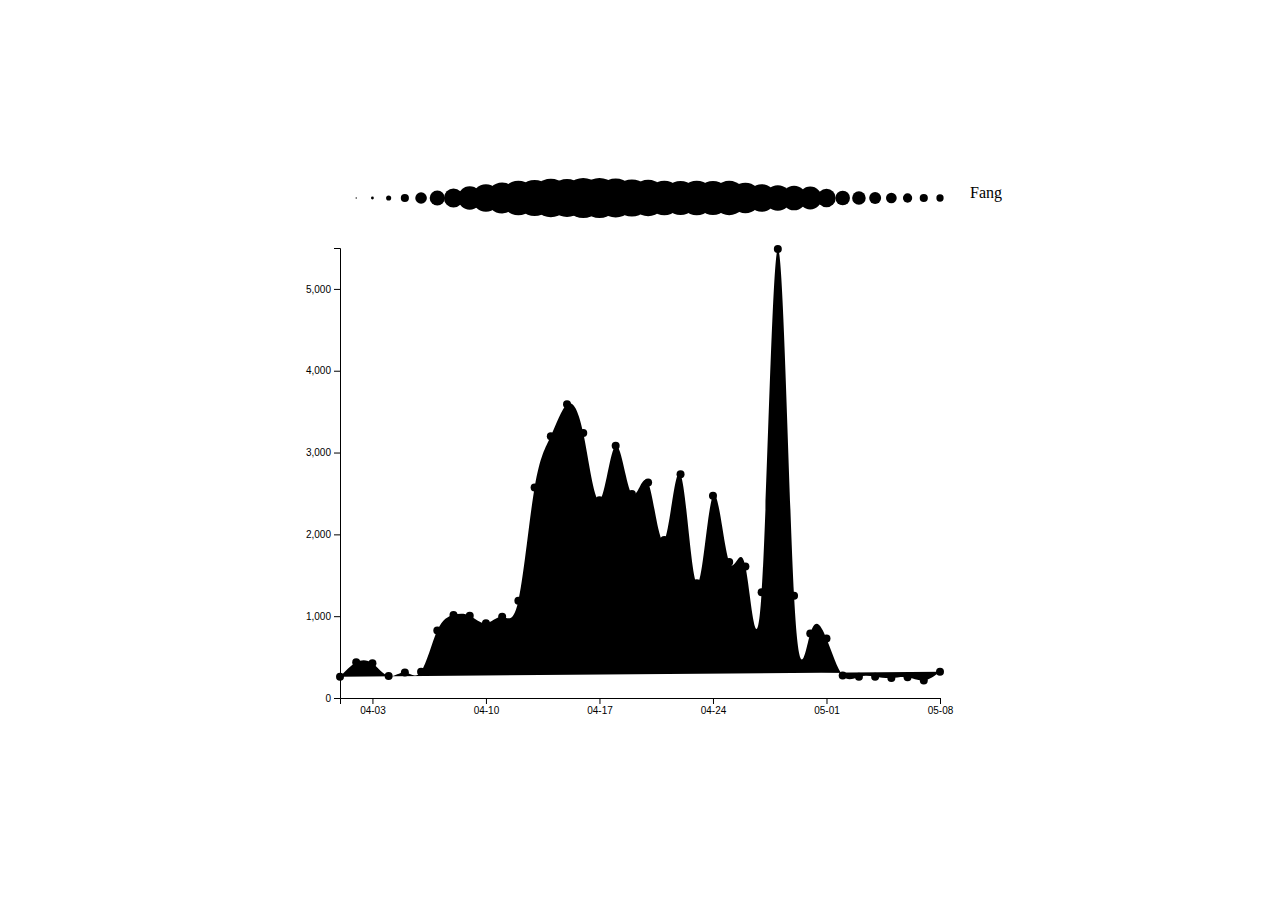
<file: 01_viruskiller/index.html>
<!DOCTYPE html>
<html lang="en">
<head>
    <meta charset="UTF-8">
    <meta http-equiv="X-UA-Compatible" content="IE=edge">
    <meta name="viewport" content="width=device-width, initial-scale=1.0">
    <title>Document</title>
    <link rel="stylesheet" href="index.css">
</head>
<body>
    <div id="box-div">

    </div>
    <script src="../d3.min.js" charset="utf-8"></script>
    <script src="index.js" charset="utf-8"></script>
</body>
</html>
</file>
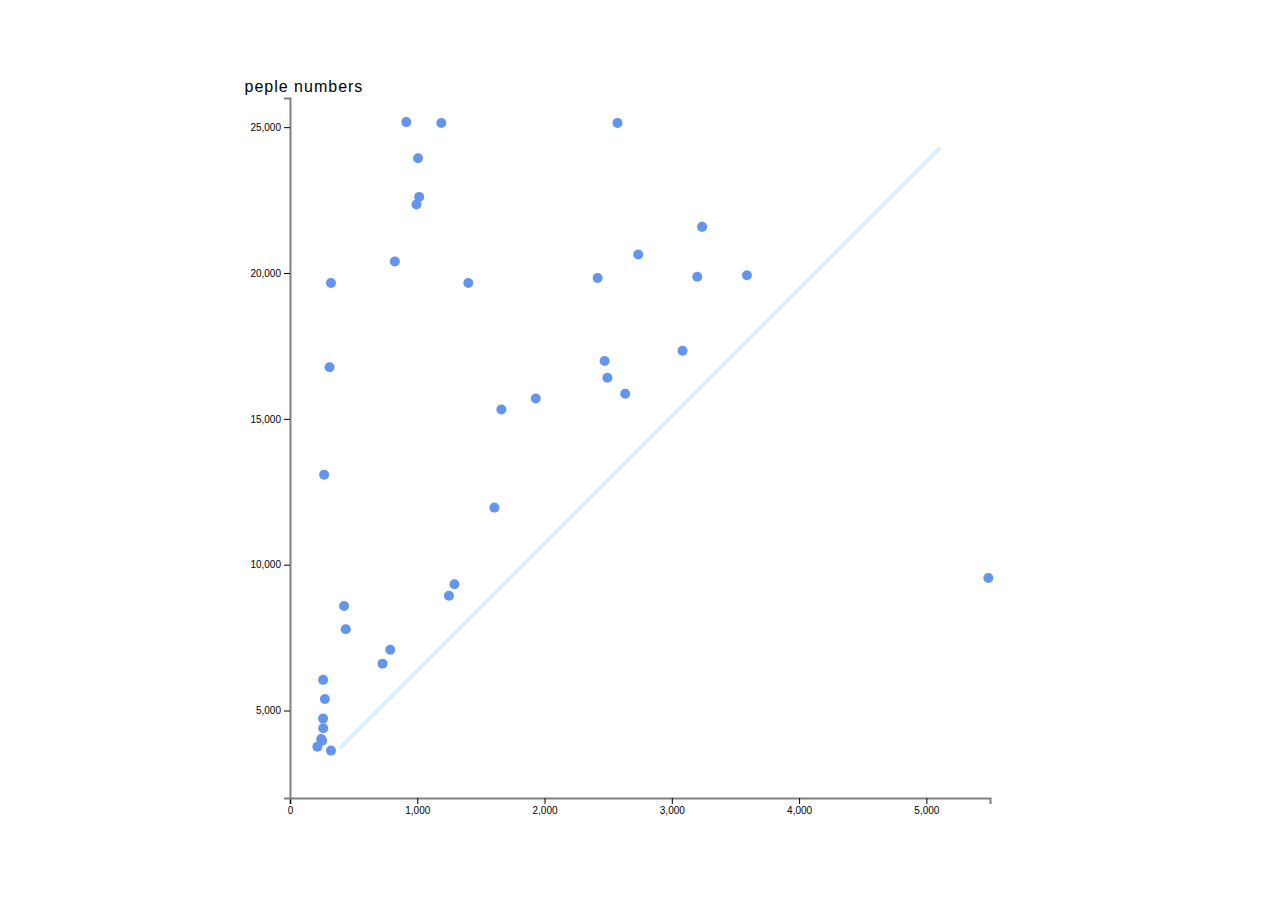
<file: 02_DotChart/index.html>
<!DOCTYPE html>
<html lang="en">
<head>
    <meta charset="UTF-8">
    <meta http-equiv="X-UA-Compatible" content="IE=edge">
    <meta name="viewport" content="width=device-width, initial-scale=1.0">
    <title>Dot Chart</title>
    <link rel="stylesheet" href="index.css">
</head>
<body>
    <div id="box-div">

    </div>
    <script src="../d3.min.js" charset="utf-8"></script>
    <script src="index.js" charset="utf-8"></script>
</body>
</html>
</file>
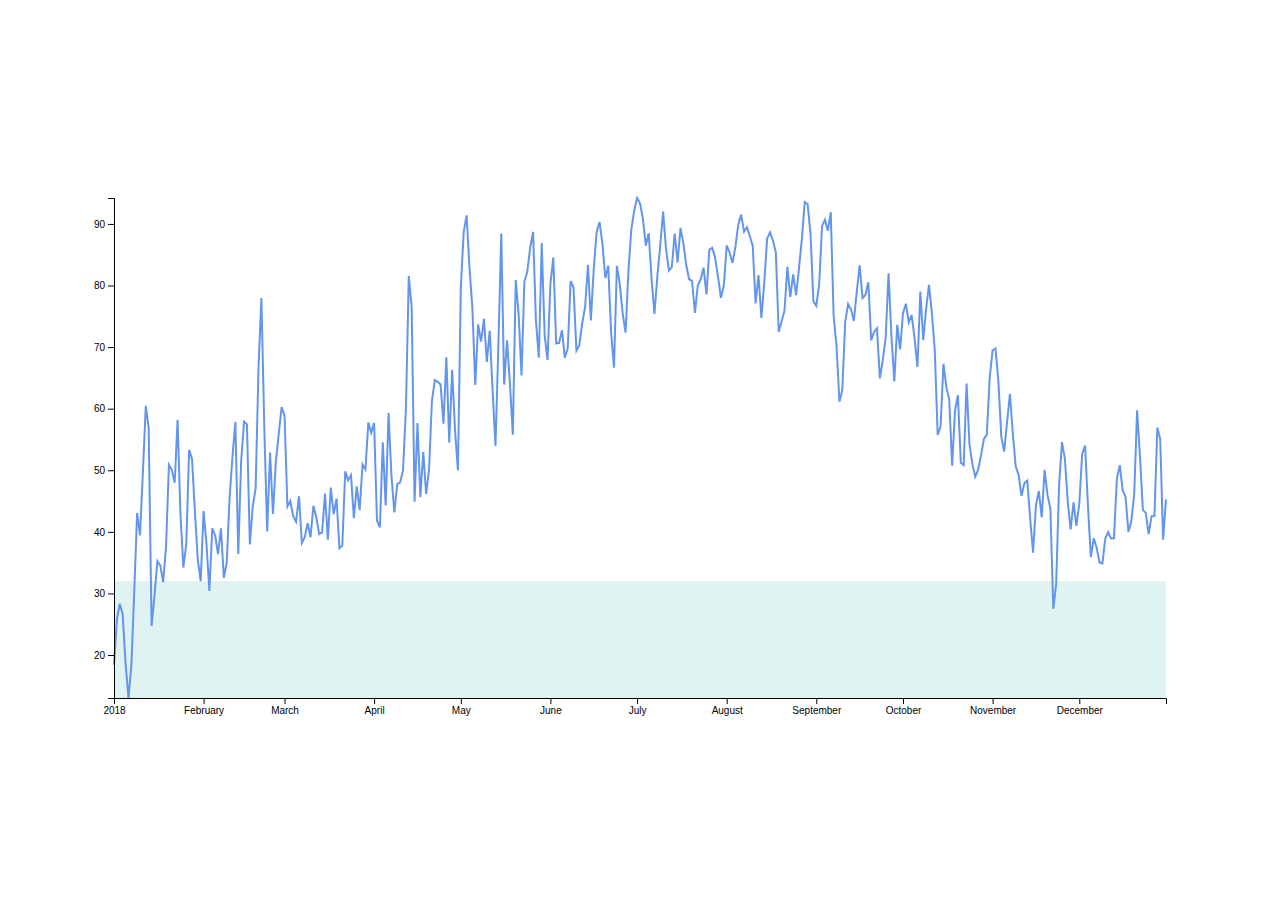
<file: 05_LineChartTem/index.html>
<!DOCTYPE html>
<html lang="en">
<head>
    <meta charset="UTF-8">
    <meta http-equiv="X-UA-Compatible" content="IE=edge">
    <meta name="viewport" content="width=device-width, initial-scale=1.0">
    <title>D3JS</title>
    <link rel="stylesheet" href="index.css">
</head>
<body>
    <div id="wrapper">

    </div>
    <script src="../d3.min.js" charset="utf-8"></script>
    <script src="index.js" charset="utf-8"></script>
</body>
</html>
</file>
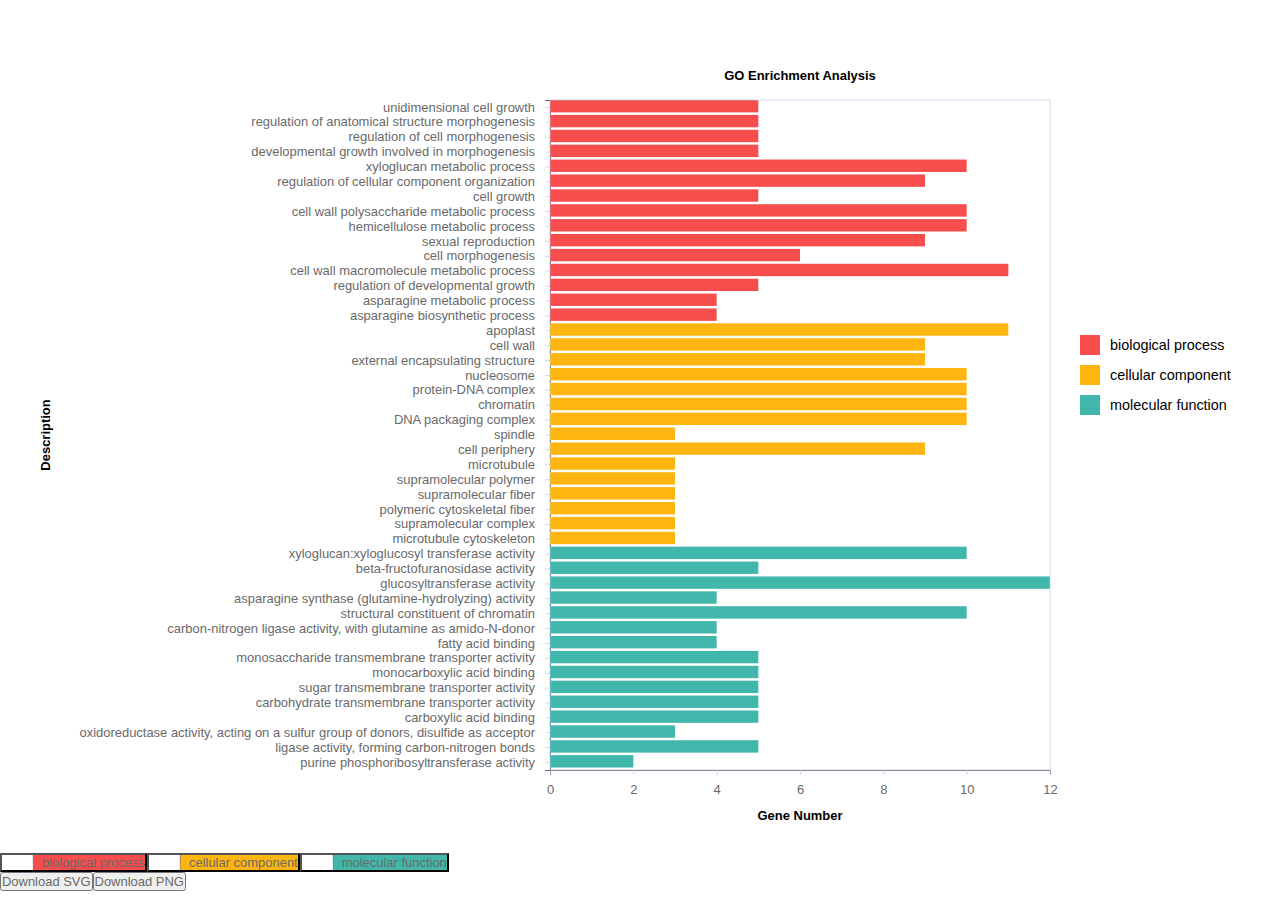
<file: 11_goenrich/index.html>
<!DOCTYPE html>
<html lang="en">
  <head>
    <meta charset="UTF-8" />
    <meta http-equiv="X-UA-Compatible" content="IE=edge" />
    <meta name="viewport" content="width=device-width, initial-scale=1.0" />
    <title>Document</title>
    <link rel="stylesheet" href="index.css" />
    <link rel="stylesheet" href="../d3-tip.css" />
  </head>
  <body>
    <div id="box-div"></div>
    <script src="../d3.min.js" charset="utf-8"></script>
    <script src="../d3-v6-tip.js" charset="utf-8"></script>
    <script src="../jscolor.min.js" charset="utf-8"></script>
    <script
      src="http://cdn.waooat.cn/js/downloadSVG.js"
      charset="utf-8"
    ></script>
    <script
      src="http://cdn.waooat.cn/js/saveSvgAsPng.js"
      charset="utf-8"
    ></script>
    <script src="index.js" charset="utf-8"></script>
  </body>
</html>
</file>
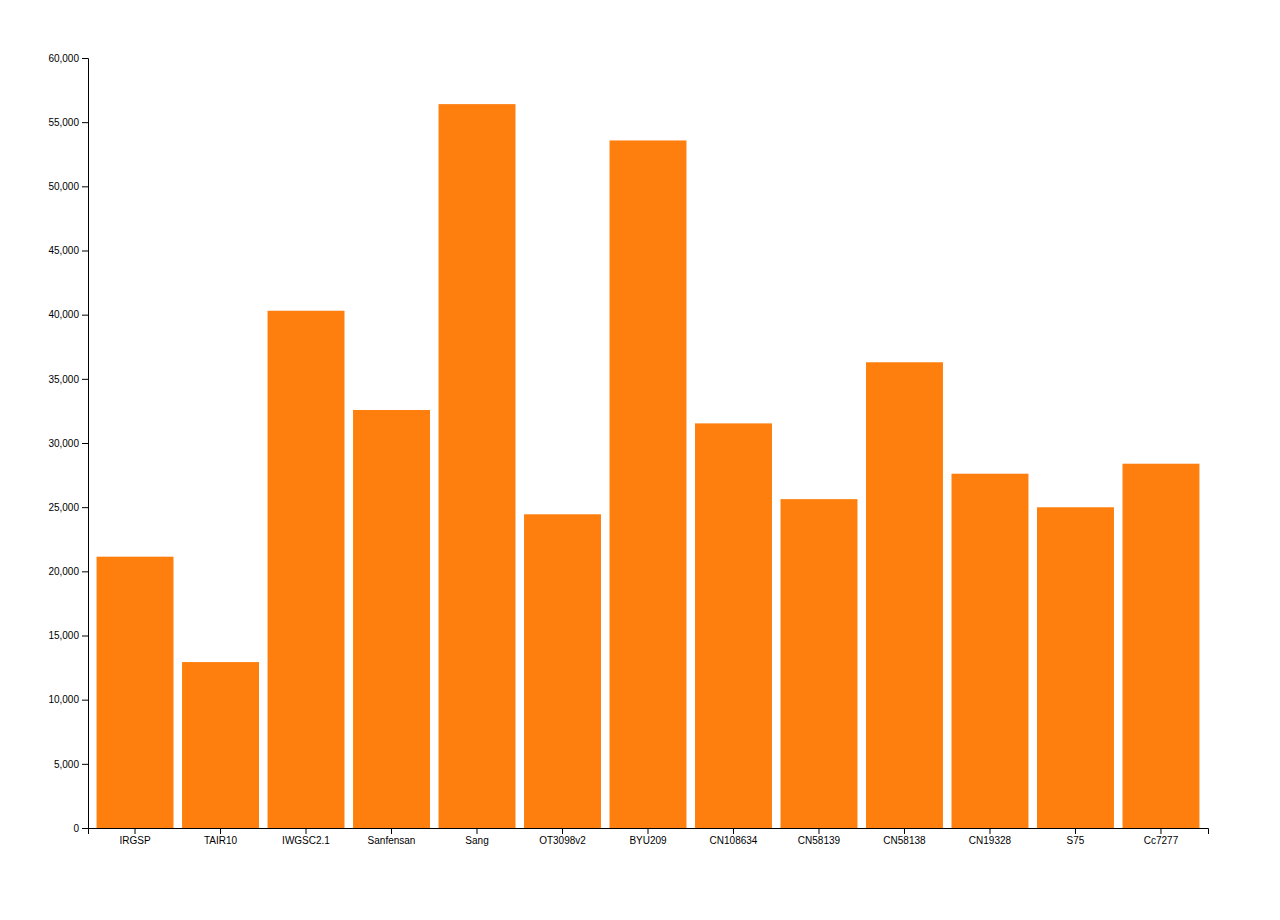
<file: 15_barpiechart/index.html>
<!DOCTYPE html>
<html lang="en">
  <head>
    <meta charset="UTF-8" />
    <meta http-equiv="X-UA-Compatible" content="IE=edge" />
    <meta name="viewport" content="width=device-width, initial-scale=1.0" />
    <title>Document</title>
  </head>
  <body>
    <div id="app"></div>
    <script src="../d3.min.js" charset="utf-8"></script>
    <script src="../d3-v6-tip.js" charset="utf-8"></script>
    <script src="../jscolor.min.js" charset="utf-8"></script>
    <script src="../downloadSVG.js" charset="utf-8"></script>
    <script src="../saveSvgAsPng.js" charset="utf-8"></script>
    <script src="index.js" charset="utf-8"></script>
  </body>
</html>
</file>
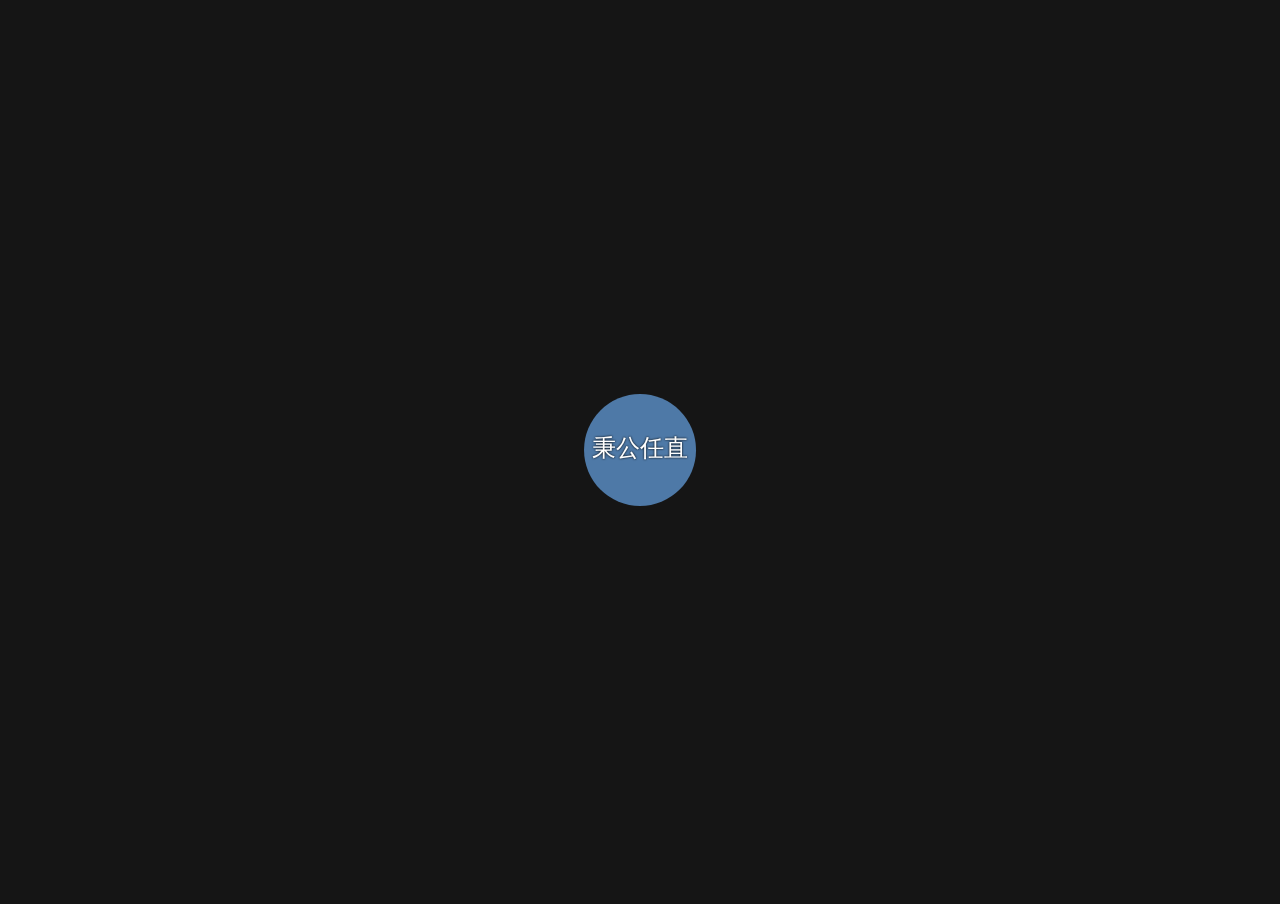
<file: 18_forcechenyu/index.html>
<!DOCTYPE html>
<html lang="en">
  <head>
    <meta charset="UTF-8" />
    <meta http-equiv="X-UA-Compatible" content="IE=edge" />
    <meta name="viewport" content="width=device-width, initial-scale=1.0" />
    <title>Document</title>
    <link rel="stylesheet" href="./style.css" />
  </head>
  <body>
    <template id="node-template">
      <svg version="1.1" xmlns="http://www.w3.org/2000/svg">
        <g class="node">
          <circle cx="0" cy="0"></circle>
          <text
            x="0"
            y="0"
            text-anchor="middle"
            alignment-baseline="middle"
          ></text>
        </g>
      </svg>
    </template>
    <svg
      id="graph"
      version="1.1"
      xmlns="http://www.w3.org/2000/svg"
      xmlns:xlink="http://www.w3.org/1999/xlink"
    >
      <defs>
        <marker
          id="arrow"
          viewBox="0 -5 10 10"
          refX="80"
          refY="0"
          markerUnits="strokeWidth"
          markerWidth="12"
          markerHeight="12"
          orient="auto"
        >
          <path fill="#999" d="M0,-5L10,0L0,5" />
        </marker>
      </defs>
      <!-- 使用translate和scale来实现画布的平移和缩放 -->
      <g id="translater">
        <g id="zoomer"></g>
      </g>
    </svg>

    <script src="./data.js"></script>
    <script src="../d3.min.js"></script>
    <script src="./chart.js"></script>
    <script src="./script.js"></script>
  </body>
</html>
</file>
<file: 01_viruskiller/index.css>
*{
    margin: 0%;
    padding: 0%;
}
#box-div{
    position: absolute;
    margin: auto;
    top: 50%;
    left: 50%;
    transform: translate(-50%,-50%);
    -webkit-transform: translate(-50%,-50%);
    -moz-transform: translate(-50%,-50%);
    -ms-transform: translate(-50%,-50%);
    -o-transform: translate(-50%,-50%);
}
</file>
<file: 02_DotChart/index.css>
*{
    margin: 0%;
    padding: 0%;
}
#box-div{
    position: absolute;
    margin: auto;
    top: 50%;
    left: 50%;
    transform: translate(-50%,-50%);
    -webkit-transform: translate(-50%,-50%);
    -moz-transform: translate(-50%,-50%);
    -ms-transform: translate(-50%,-50%);
    -o-transform: translate(-50%,-50%);
}

#dot-area circle{
    fill: cornflowerblue;
    opacity: 1;
}

.axis .domain{
    stroke: gray;
    stroke-width: .125rem;
}
.axis .title{
    text-anchor: middle;
    dominant-baseline: middle;
    font-size: 1rem;
    fill: black;
    letter-spacing: .0625rem;
}

#xy-line{
    stroke: lightskyblue;
    stroke-width: .25rem;
    opacity: 0.3;
}
</file>
<file: 05_LineChartTem/index.css>
*{
    margin: 0%;
    padding: 0%;
}
#wrapper{
    position: absolute;
    margin: auto;
    top: 50%;
    left: 50%;
    transform: translate(-50%,-50%);
    -webkit-transform: translate(-50%,-50%);
    -moz-transform: translate(-50%,-50%);
    -ms-transform: translate(-50%,-50%);
    -o-transform: translate(-50%,-50%);
}
</file>
<file: 11_goenrich/index.css>
* {
  margin: 0%;
  padding: 0%;
  font-family: '-apple-system', 'BlinkMacSystemFont', 'Segoe UI', 'Roboto',
    'Helvetica Neue', 'Arial', 'sans-serif', 'Apple Color Emoji',
    'Segoe UI Emoji', 'Segoe UI Symbol';
  color: dimgray;
  font-size: 0.9rem;
}

#legend .legend text {
  font-size: 1rem;
  color: #b8c7e0a6;
}
</file>
<file: d3-tip.css>
.d3-tip {
  font-family: Arial, Helvetica, sans-serif;
  line-height: 1.4;
  padding: 20px;
  pointer-events: none !important;
  color: #203d5d;
  box-shadow: 0 4px 20px 4px rgba(0, 20, 60, .1), 0 4px 80px -8px rgba(0, 20, 60, .2);
  background-color: #fff;
  border-radius: 4px;
}

/* Creates a small triangle extender for the tooltip */
.d3-tip:after {
  box-sizing: border-box;
  display: inline;
  font-size: 10px;
  width: 100%;
  line-height: 1;
  color: #fff;
  position: absolute;
  pointer-events: none;
}

/* Northward tooltips */
.d3-tip.n:after {
  content: "▼";
  margin: -1px 0 0 0;
  top: 100%;
  left: 0;
  text-align: center;
}

/* Eastward tooltips */
.d3-tip.e:after {
  content: "◀";
  margin: -4px 0 0 0;
  top: 50%;
  left: -8px;
}

/* Southward tooltips */
.d3-tip.s:after {
  content: "▲";
  margin: 0 0 1px 0;
  top: -8px;
  left: 0;
  text-align: center;
}

/* Westward tooltips */
.d3-tip.w:after {
  content: "▶";
  margin: -4px 0 0 -1px;
  top: 50%;
  left: 100%;
}
</file>
<file: 18_forcechenyu/style.css>
* {
  margin: 0;
  padding: 0;
}
body {
  width: 100vw;
  height: 100vh;
  background: #151515;
  overflow: hidden;
}
.node {
  cursor: pointer;
}
.node text {
  fill: #fff;
  user-select: none;
  font-size: 24px;
  filter: drop-shadow(0 0 1px #000);
  -webkit-filter: drop-shadow(0 0 1px #000);
}
.node .first-node circle {
  filter: drop-shadow(0 0 20px #fff);
  -webkit-filter: drop-shadow(0 0 20px #fff);
}
</file>
